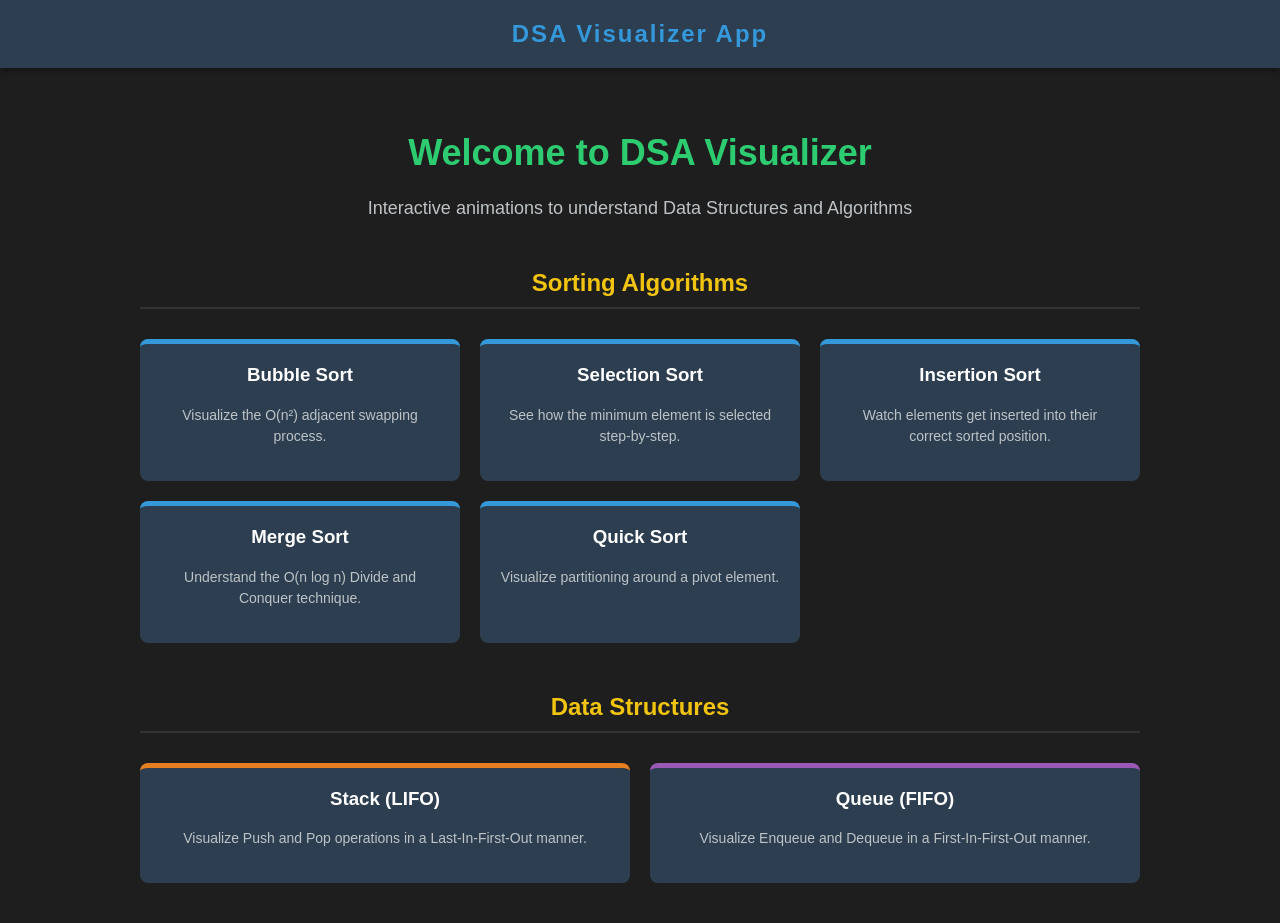
<file: index.html>
<!DOCTYPE html>
<html lang="en">
<head>
    <meta charset="UTF-8">
    <meta name="viewport" content="width=device-width, initial-scale=1.0">
    <title>DSA Visualizer Master</title>
    <link rel="stylesheet" href="style.css">
</head>
<body>
    <nav class="navbar">
        <div class="logo">DSA Visualizer App</div>
    </nav>

    <div class="container">
        <header class="hero">
            <h1>Welcome to DSA Visualizer</h1>
            <p>Interactive animations to understand Data Structures and Algorithms</p>
        </header>

        <h2 class="section-title">Sorting Algorithms</h2>
        <div class="grid">
            <a href="Bubble sort/Bubble_idx.html" class="card">
                <h3>Bubble Sort</h3>
                <p>Visualize the O(n²) adjacent swapping process.</p>
            </a>
            <a href="Selection sort/selection.html" class="card">
                <h3>Selection Sort</h3>
                <p>See how the minimum element is selected step-by-step.</p>
            </a>
            <a href="insertion sort/insertion.html" class="card">
                <h3>Insertion Sort</h3>
                <p>Watch elements get inserted into their correct sorted position.</p>
            </a>
            <a href="merge sort/merge.html" class="card">
                <h3>Merge Sort</h3>
                <p>Understand the O(n log n) Divide and Conquer technique.</p>
            </a>
            <a href="Quick sort/quick.html" class="card">
                <h3>Quick Sort</h3>
                <p>Visualize partitioning around a pivot element.</p>
            </a>
        </div>

        <h2 class="section-title" style="margin-top: 50px;">Data Structures</h2>
        <div class="grid">
            <a href="Stack/stack.html" class="card" style="border-top-color: #e67e22;">
                <h3>Stack (LIFO)</h3>
                <p>Visualize Push and Pop operations in a Last-In-First-Out manner.</p>
            </a>
            <a href="Queue/queue.html" class="card" style="border-top-color: #9b59b6;">
                <h3>Queue (FIFO)</h3>
                <p>Visualize Enqueue and Dequeue in a First-In-First-Out manner.</p>
            </a>
        </div>
    </div>
</body>
</html>
</file>
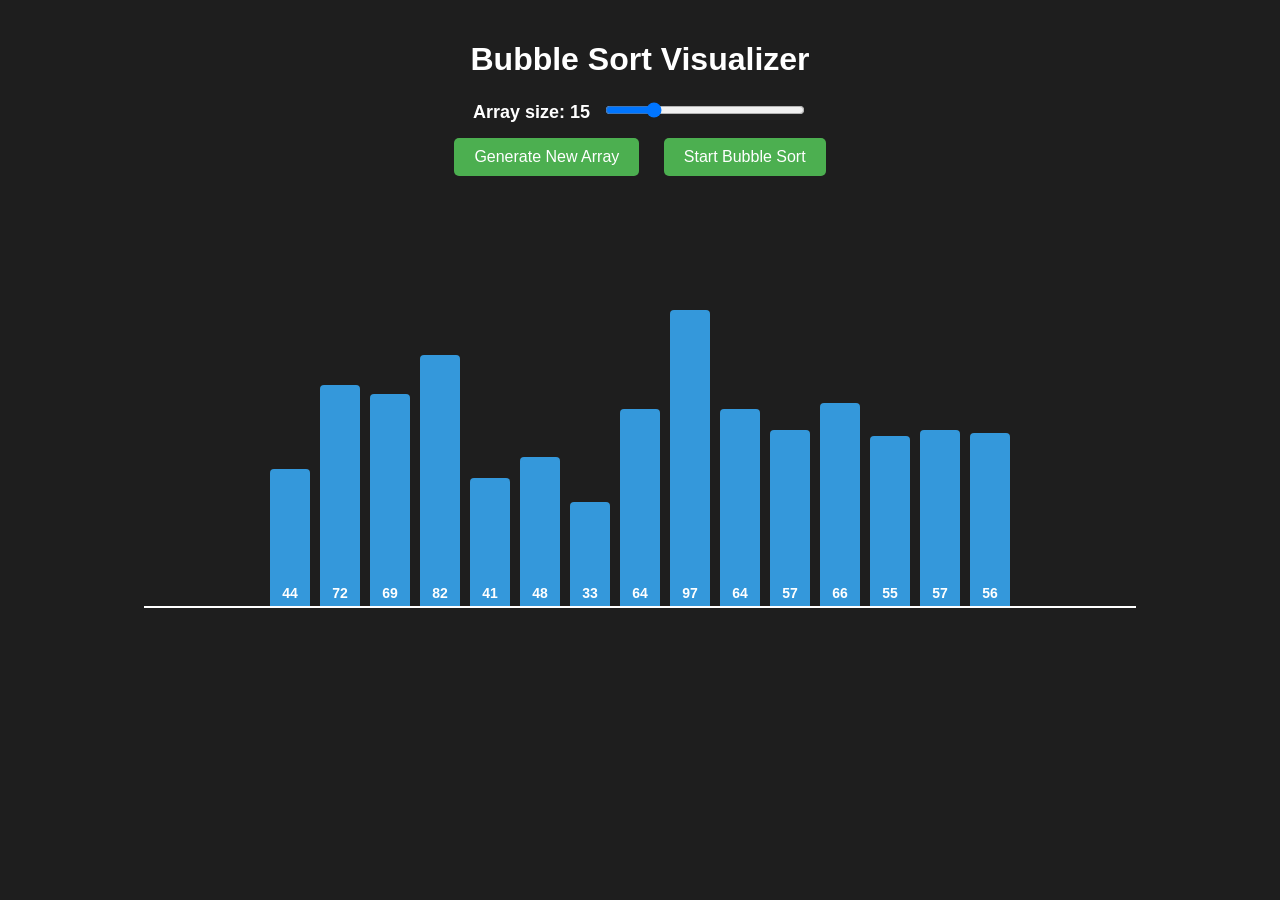
<file: Bubble sort/Bubble_idx.html>
<!DOCTYPE html>
<html lang="en">
<head>
    <meta charset="UTF-8">
    <meta name="viewport" content="width=device-width, initial-scale=1.0">
    <title>Bubble Sort Visualizer</title>
    <link rel="stylesheet" href="Bubble_cs.css">
</head>
<body>
    <div class="header">
        <h1>Bubble Sort Visualizer</h1>
        <div class="controls">
            <div class="slider-container">
                <label for="size-slider">Array size: 
                    <span id = "size-value">15</span>
                </label>
                <input type="range" id = "size-slider" min = "5" max = "50" value = "15">
            </div>
            <button id="generate-btn">Generate New Array</button>
            <button id="sort-btn">Start Bubble Sort</button>
        </div>
    </div>
    
    <div id="array-container"></div>

    <script src="bubble_st.js"></script>
</body>
</html>
</file>
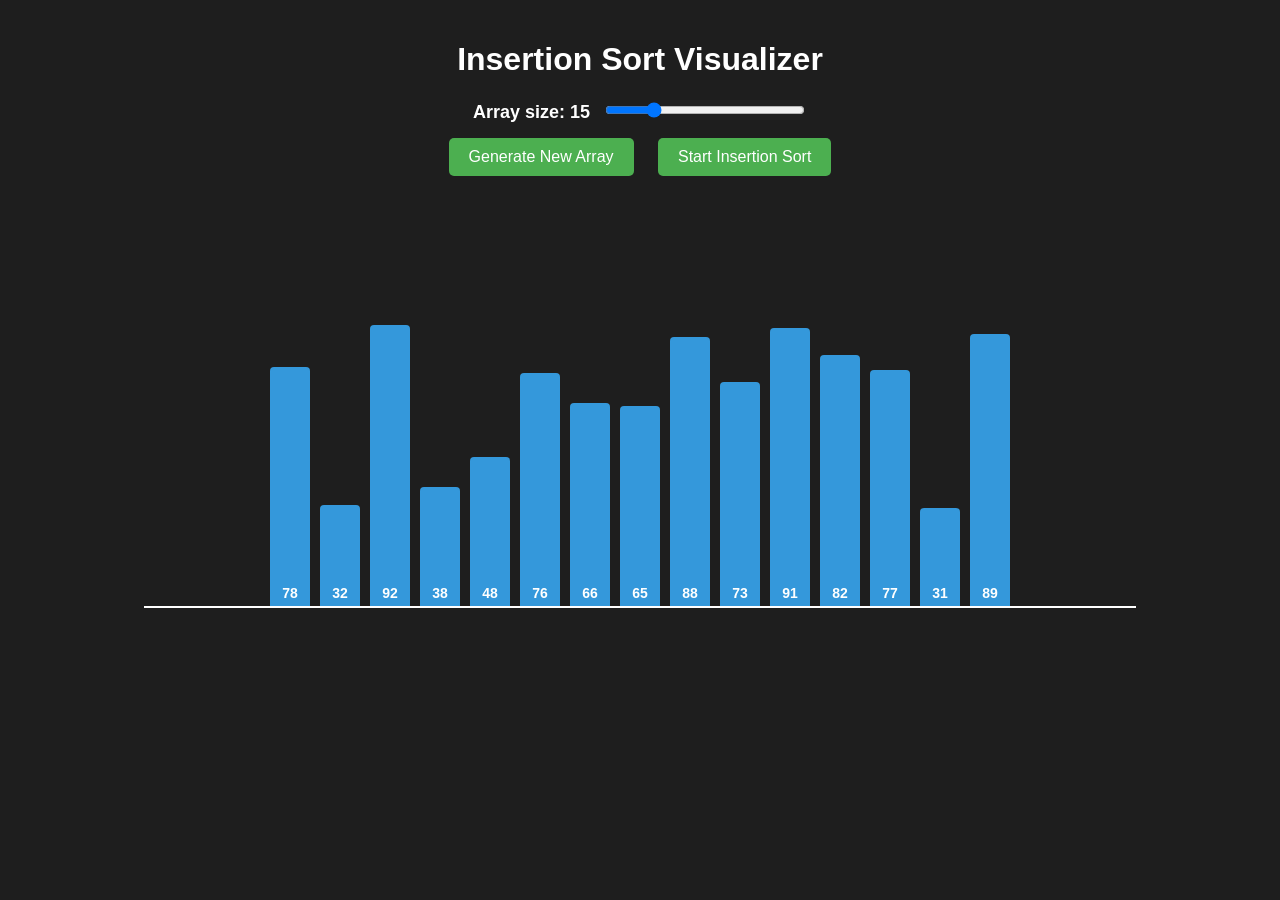
<file: insertion sort/insertion.html>
<!DOCTYPE html>
<html lang="en">
<head>
    <meta charset="UTF-8">
    <meta name="viewport" content="width=device-width, initial-scale=1.0">
    <title>Insertion Sort Visualizer</title>
    <link rel="stylesheet" href="insertion.css">
</head>
<body>
    <div class="header">
        <h1>Insertion Sort Visualizer</h1>
        <div class="controls">
            <div class="slider-container">
                <label for="size-slider">Array size: 
                    <span id = "size-value">15</span>
                </label>
                <input type="range" id = "size-slider" min = "5" max = "50" value = "15">
            </div>
            <button id="generate-btn">Generate New Array</button>
            <button id="sort-btn">Start Insertion Sort</button>
        </div>
    </div>
    
    <div id="array-container"></div>

    <script src="insertion.js"></script>
</body>
</html>
</file>
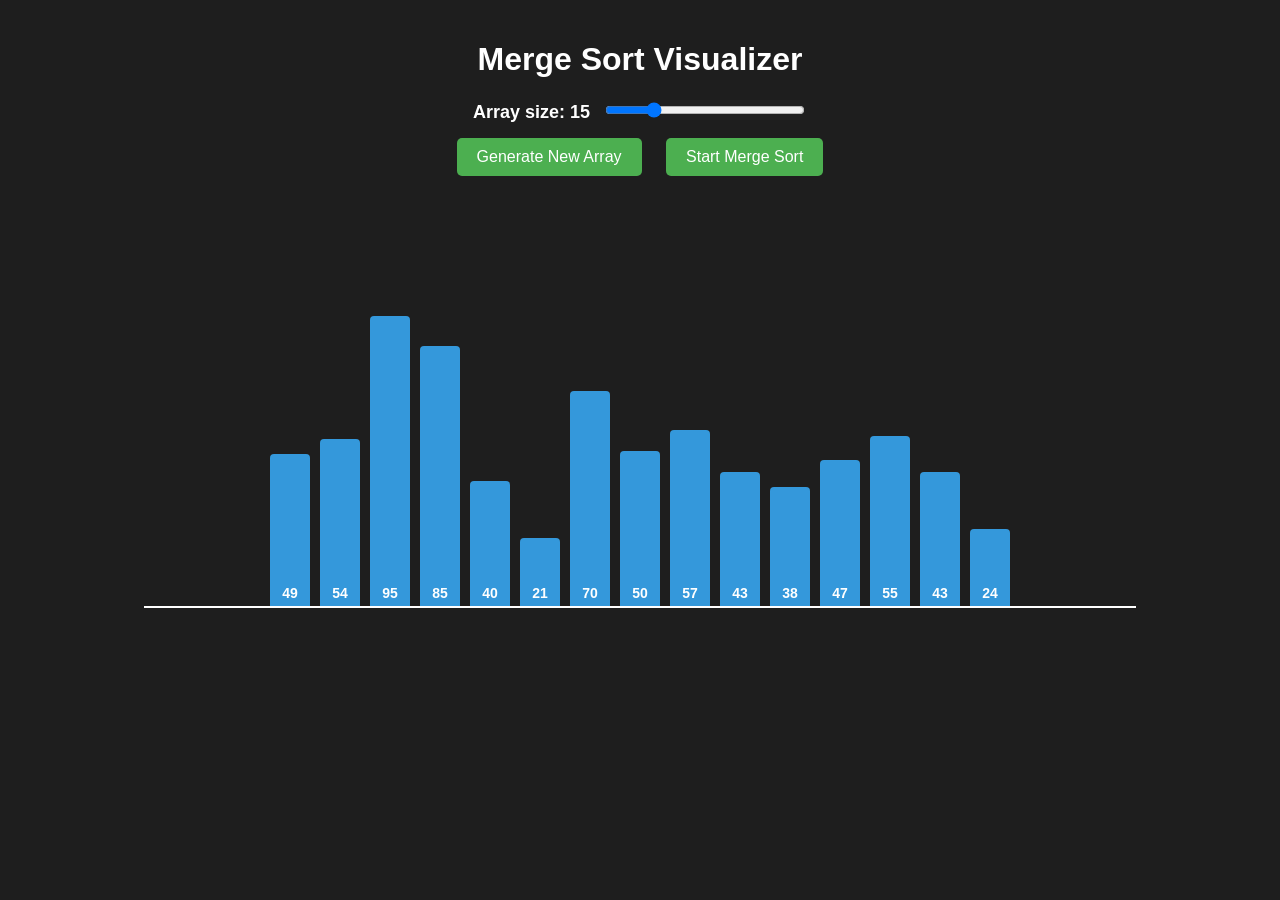
<file: merge sort/merge.html>
<!DOCTYPE html>
<html lang="en">
<head>
    <meta charset="UTF-8">
    <meta name="viewport" content="width=device-width, initial-scale=1.0">
    <title>Merge Sort Visualizer</title>
    <link rel="stylesheet" href="merge.css">
</head>
<body>
    <div class="header">
        <h1>Merge Sort Visualizer</h1>
        <div class="controls">
            <div class="slider-container">
                <label for="size-slider">Array size: 
                    <span id = "size-value">15</span>
                </label>
                <input type="range" id = "size-slider" min = "5" max = "50" value = "15">
            </div>
            <button id="generate-btn">Generate New Array</button>
            <button id="sort-btn">Start Merge Sort</button>
        </div>
    </div>
    
    <div id="array-container"></div>

    <script src="merge.js"></script>
</body>
</html>
</file>
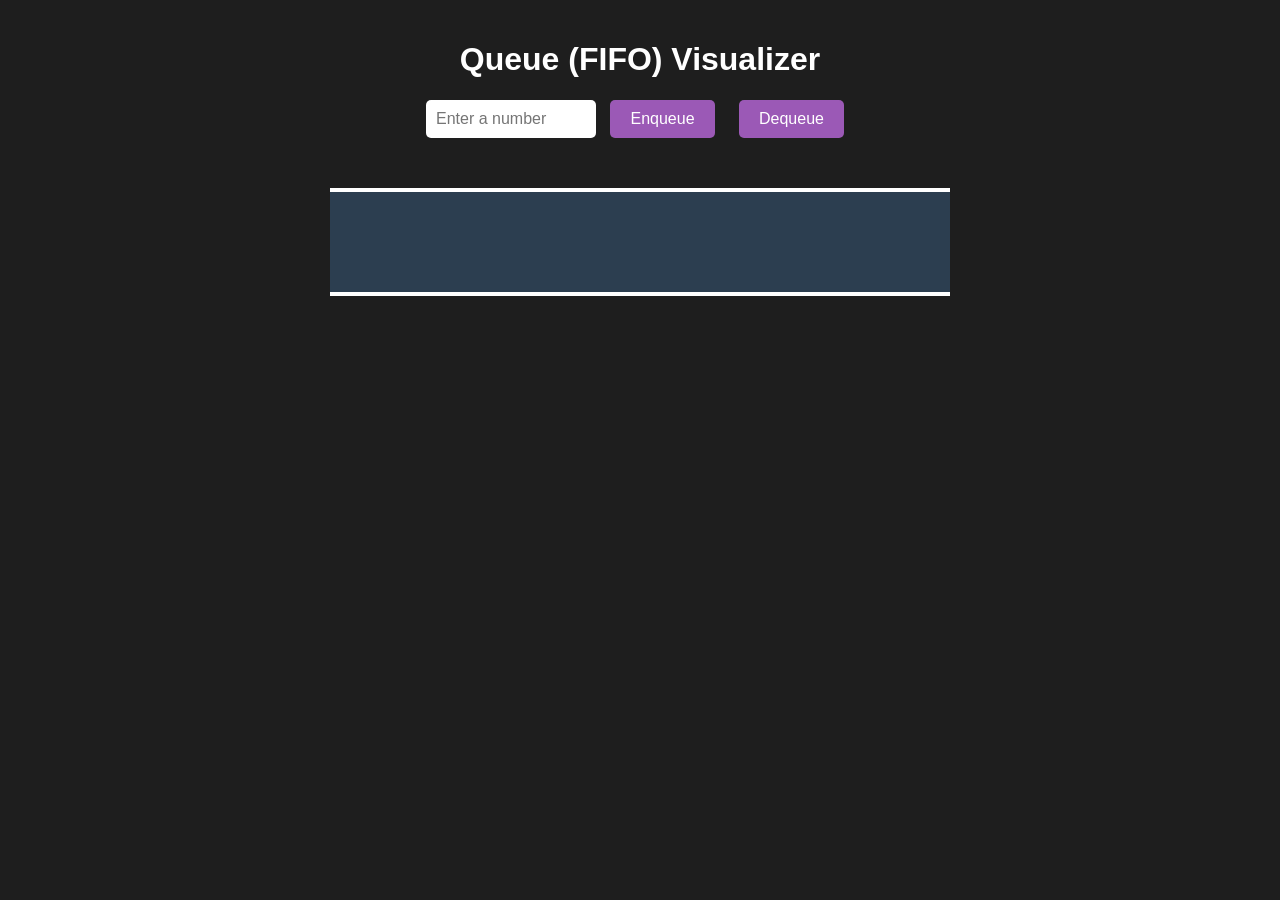
<file: Queue/queue.html>
<!DOCTYPE html>
<html lang="en">
<head>
    <meta charset="UTF-8">
    <meta name="viewport" content="width=device-width, initial-scale=1.0">
    <title>Queue Visualizer</title>
    <link rel="stylesheet" href="queue.css">
</head>
<body>
    <div class="header">
        <h1>Queue (FIFO) Visualizer</h1>
        <div class="controls">
            <input type="number" id="queue-input" placeholder="Enter a number" />
            <button id="enqueue-btn">Enqueue</button>
            <button id="dequeue-btn">Dequeue</button>
        </div>
    </div>
    
    <div id="queue-container"></div>

    <script src="queue.js"></script>
</body>
</html>
</file>
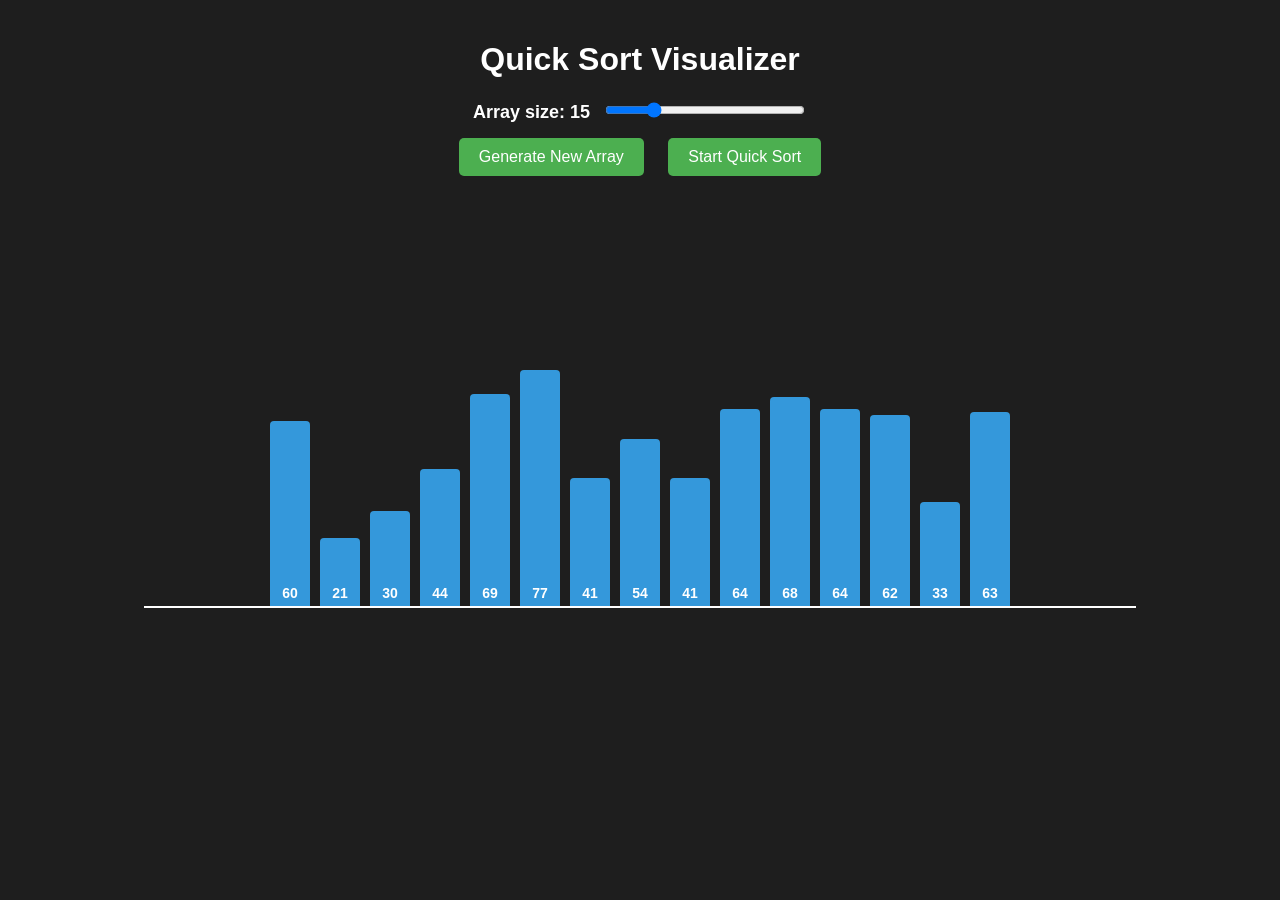
<file: Quick sort/quick.html>
<!DOCTYPE html>
<html lang="en">
<head>
    <meta charset="UTF-8">
    <meta name="viewport" content="width=device-width, initial-scale=1.0">
    <title>Quick Sort Visualizer</title>
    <link rel="stylesheet" href="quick.css">
</head>
<body>
    <div class="header">
        <h1>Quick Sort Visualizer</h1>
        <div class="controls">
            <div class="slider-container">
                <label for="size-slider">Array size: 
                    <span id = "size-value">15</span>
                </label>
                <input type="range" id = "size-slider" min = "5" max = "50" value = "15">
            </div>
            <button id="generate-btn">Generate New Array</button>
            <button id="sort-btn">Start Quick Sort</button>
        </div>
    </div>
    
    <div id="array-container"></div>

    <script src="quick.js"></script>
</body>
</html>
</file>
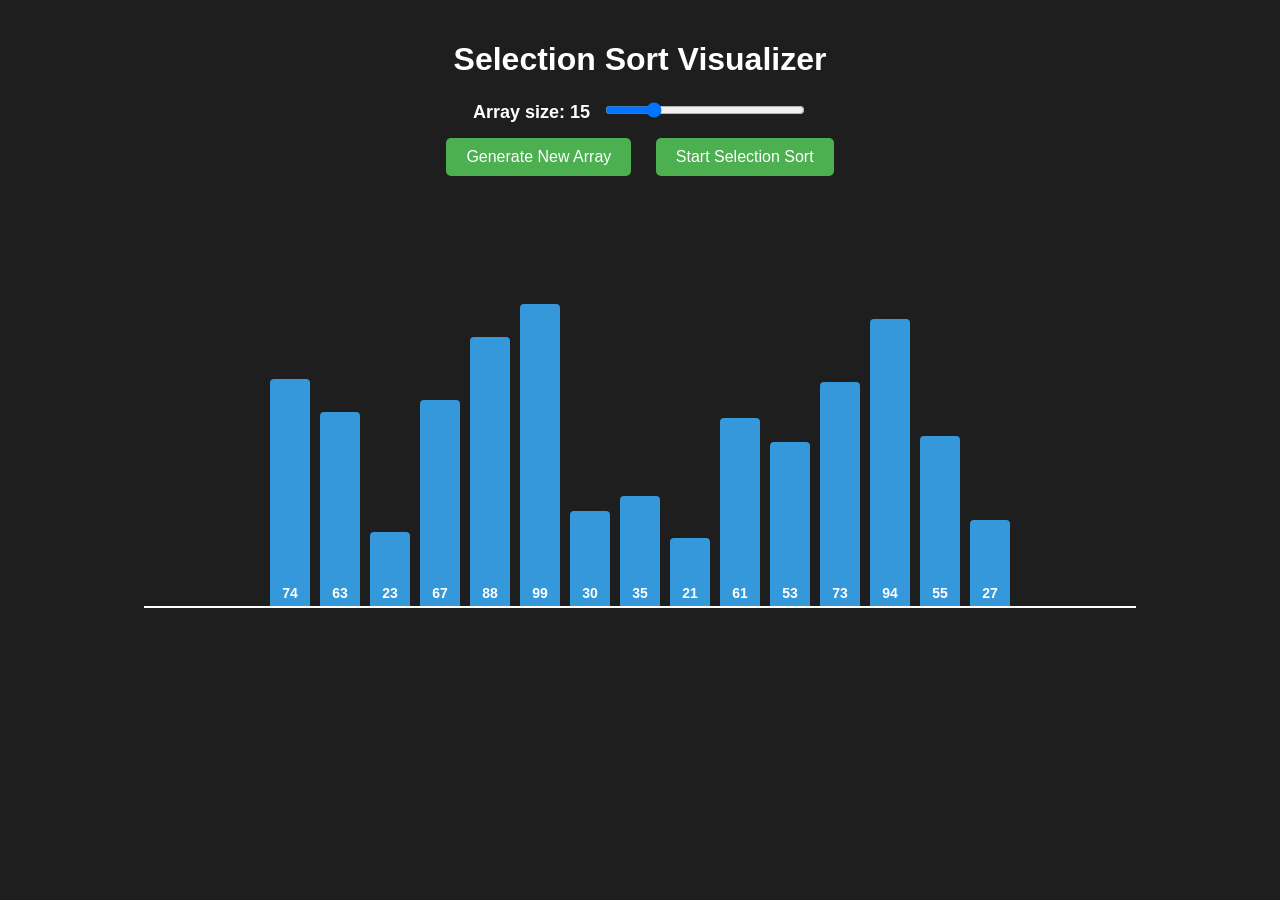
<file: Selection sort/selection.html>
<!DOCTYPE html>
<html lang="en">
<head>
    <meta charset="UTF-8">
    <meta name="viewport" content="width=device-width, initial-scale=1.0">
    <title>Selection Sort Visualizer</title>
    <link rel="stylesheet" href="selection.css">
</head>
<body>
    <div class="header">
        <h1>Selection Sort Visualizer</h1>
        <div class="controls">
            <div class="slider-container">
                <label for="size-slider">Array size: 
                    <span id = "size-value">15</span>
                </label>
                <input type="range" id = "size-slider" min = "5" max = "50" value = "15">
            </div>
            <button id="generate-btn">Generate New Array</button>
            <button id="sort-btn">Start Selection Sort</button>
        </div>
    </div>
    
    <div id="array-container"></div>

    <script src="seletion.js"></script>
</body>
</html>
</file>
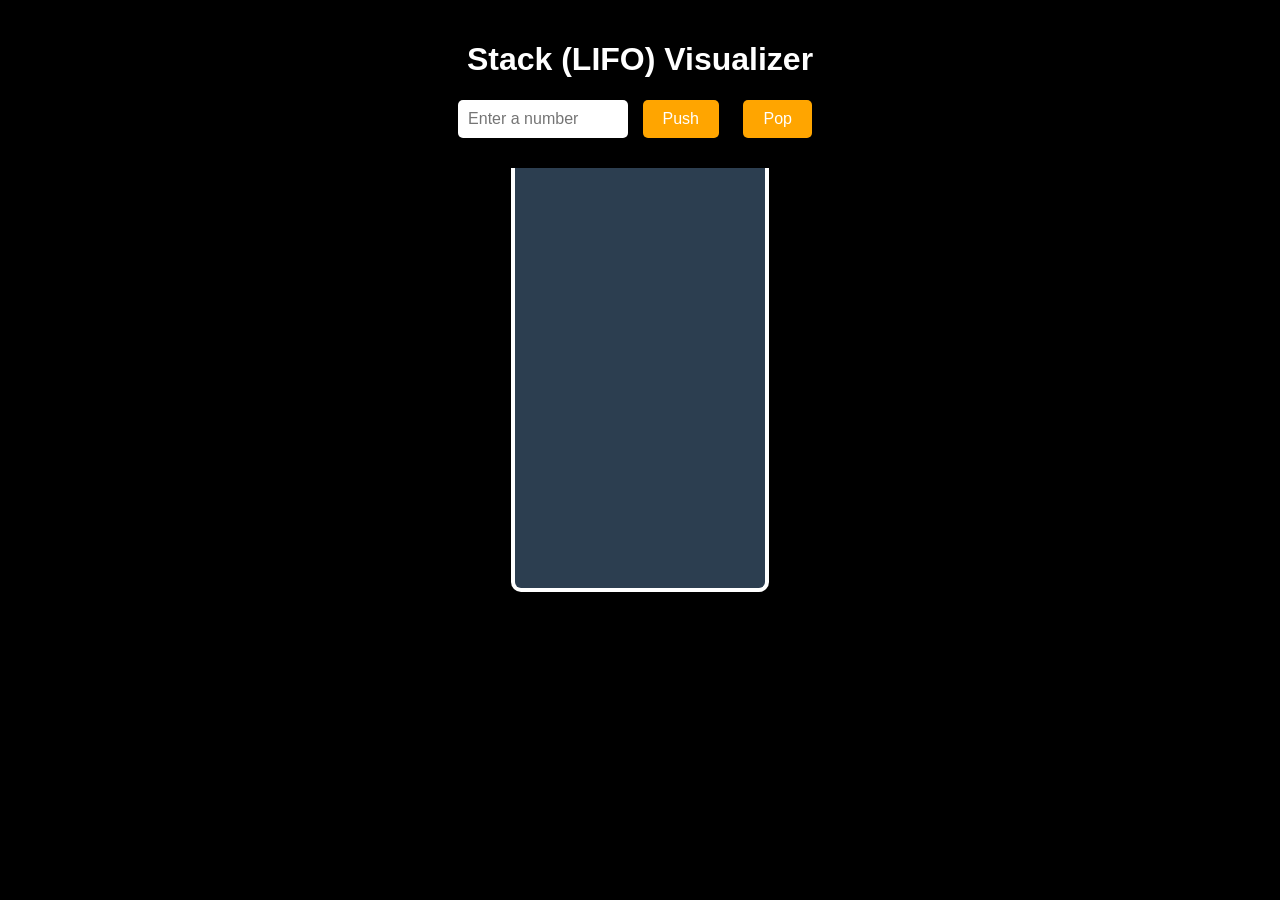
<file: Stack/stack.html>
<!DOCTYPE html>
<html lang="en">
<head>
    <meta charset="UTF-8">
    <meta name="viewport" content="width=device-width, initial-scale=1.0">
    <title>Stack Visualizer</title>
    <link rel="stylesheet" href="stack.css">
</head>
<body>
    <div class="header">
        <h1>Stack (LIFO) Visualizer</h1>
        <div class="controls">
            <input type="number" id="stack-input" placeholder="Enter a number" />
            <button id="push-btn">Push</button>
            <button id="pop-btn">Pop</button>
        </div>
    </div>
    
    <div id="stack-container"></div>

    <script src="stack.js"></script>
</body>
</html>
</file>
<file: style.css>
body {
    font-family: Arial, sans-serif;
    background-color: #1e1e1e;
    color: white;
    margin: 0;
    padding: 0;
}

/* Navbar Styling */
.navbar {
    background-color: #2c3e50;
    padding: 20px;
    text-align: center;
    box-shadow: 0 4px 6px rgba(0,0,0,0.3);
}

.navbar .logo {
    font-size: 24px;
    font-weight: bold;
    color: #3498db;
    letter-spacing: 2px;
}

/* Main Container */
.container {
    max-width: 1000px;
    margin: 0 auto;
    padding: 40px 20px;
}

.hero {
    text-align: center;
    margin-bottom: 50px;
}

.hero h1 {
    font-size: 36px;
    color: #2ecc71;
}

.hero p {
    font-size: 18px;
    color: #bdc3c7;
}

.section-title {
    text-align: center;
    margin-bottom: 30px;
    color: #f1c40f;
    border-bottom: 2px solid #333;
    padding-bottom: 10px;
}

/* Grid for Cards */
.grid {
    display: grid;
    grid-template-columns: repeat(auto-fit, minmax(250px, 1fr));
    gap: 20px;
}

/* Individual Cards */
.card {
    background-color: #2c3e50;
    padding: 20px;
    border-radius: 8px;
    text-decoration: none;
    color: white;
    text-align: center;
    border-top: 5px solid #3498db;
    transition: transform 0.3s ease, box-shadow 0.3s ease;
}

.card:hover {
    transform: translateY(-10px);
    box-shadow: 0 10px 20px rgba(0,0,0,0.5);
    background-color: #34495e;
}

.card h3 {
    margin-top: 0;
    color: white;
}

.card p {
    color: #bdc3c7;
    font-size: 14px;
    line-height: 1.5;
}
</file>
<file: Bubble sort/Bubble_cs.css>
body {
  font-family: Arial, sans-serif;
  background-color: #1e1e1e;
  color: white;
  text-align: center;
  margin: 0;
  padding: 20px;
}

.controls {
  margin-bottom: 30px;
}

button {
  padding: 10px 20px;
  margin: 0 10px;
  font-size: 16px;
  cursor: pointer;
  background-color: #4CAF50;
  color: white;
  border: none;
  border-radius: 5px;
  transition: background-color 0.3s;
}

button:hover {
  background-color: #45a049;
}

button:disabled {
  background-color: #555;
  cursor: not-allowed;
}

#array-container {
  display: flex;
  justify-content: center;
  align-items: flex-end;
  height: 400px;
  margin: 0 auto;
  width: 80%;
  border-bottom: 2px solid #fff;
}

.bar {
  width: 35px;
  margin: 0 5px;
  background-color: #3498db;
  display: flex;
  justify-content: center;
  align-items: flex-end;
  color: white;
  font-size: 14px;
  font-weight: bold;
  padding-bottom: 5px;
  border-radius: 4px 4px 0 0;
  transition: height 0.2s ease;
}
.slider-container {
  margin-bottom: 15px;
  font-size: 18px;
  font-weight: bold;
}

#size-slider {
  width: 200px;
  margin-left: 10px;
  cursor: pointer;
}
</file>
<file: insertion sort/insertion.css>
body {
    font-family: Arial, sans-serif;
    background-color: #1e1e1e;
    color: white;
    text-align: center;
    margin: 0;
    padding: 20px;
}

.controls {
    margin-bottom: 30px;
}

button {
    padding: 10px 20px;
    margin: 0 10px;
    font-size: 16px;
    cursor: pointer;
    background-color: #4CAF50;
    color: white;
    border: none;
    border-radius: 5px;
    transition: background-color 0.3s;
}

button:hover {
    background-color: #45a049;
}

button:disabled {
    background-color: #555;
    cursor: not-allowed;
}

#array-container {
    display: flex;
    justify-content: center;
    align-items: flex-end;
    height: 400px;
    margin: 0 auto;
    width: 80%;
    border-bottom: 2px solid #fff;
}

.bar {
    width: 35px;
    margin: 0 5px;
    background-color: #3498db;
    display: flex;
    justify-content: center;
    align-items: flex-end;
    color: white;
    font-size: 14px;
    font-weight: bold;
    padding-bottom: 5px;
    border-radius: 4px 4px 0 0;
    transition: height 0.2s ease;
}
.slider-container {
    margin-bottom: 15px;
    font-size: 18px;
    font-weight: bold;
  }
  
  #size-slider {
    width: 200px;
    margin-left: 10px;
    cursor: pointer;
  }
</file>
<file: merge sort/merge.css>
body {
    font-family: Arial, sans-serif;
    background-color: #1e1e1e;
    color: white;
    text-align: center;
    margin: 0;
    padding: 20px;
}

.controls {
    margin-bottom: 30px;
}

button {
    padding: 10px 20px;
    margin: 0 10px;
    font-size: 16px;
    cursor: pointer;
    background-color: #4CAF50;
    color: white;
    border: none;
    border-radius: 5px;
    transition: background-color 0.3s;
}

button:hover {
    background-color: #45a049;
}

button:disabled {
    background-color: #555;
    cursor: not-allowed;
}

#array-container {
    display: flex;
    justify-content: center;
    align-items: flex-end;
    height: 400px;
    margin: 0 auto;
    width: 80%;
    border-bottom: 2px solid #fff;
}

.bar {
    width: 35px;
    margin: 0 5px;
    background-color: #3498db;
    display: flex;
    justify-content: center;
    align-items: flex-end;
    color: white;
    font-size: 14px;
    font-weight: bold;
    padding-bottom: 5px;
    border-radius: 4px 4px 0 0;
    transition: height 0.2s ease;
}
.slider-container {
    margin-bottom: 15px;
    font-size: 18px;
    font-weight: bold;
  }
  
  #size-slider {
    width: 200px;
    margin-left: 10px;
    cursor: pointer;
  }
</file>
<file: Queue/queue.css>
body {
    font-family: Arial, sans-serif;
    background-color: #1e1e1e;
    color: white;
    text-align: center;
    margin: 0;
    padding: 20px;
}

.controls {
    margin-bottom: 30px;
}

input {
    padding: 10px;
    font-size: 16px;
    border-radius: 5px;
    border: none;
    outline: none;
    width: 150px;
}

button {
    padding: 10px 20px;
    margin: 0 10px;
    font-size: 16px;
    cursor: pointer;
    background-color: #9b59b6; 
    color: white;
    border: none;
    border-radius: 5px;
    transition: background-color 0.3s;
}

button:hover {
    background-color: #8e44ad;
}


#queue-container {
    width: 600px;
    height: 100px;
    border-top: 4px solid #fff;
    border-bottom: 4px solid #fff; 
    margin: 50px auto;
    display: flex;
    align-items: center;
    justify-content: flex-start; 
    padding: 0 10px;
    background-color: #2c3e50;
    overflow-x: hidden;
}

.queue-item {
    min-width: 60px;
    height: 60px;
    margin-right: 10px;
    background-color: #f1c40f; 
    color: #1e1e1e;
    display: flex;
    justify-content: center;
    align-items: center;
    font-size: 18px;
    font-weight: bold;
    border-radius: 5px;
    transition: all 0.3s ease; 
    opacity: 0;
    transform: translateX(50px); 
}
</file>
<file: Quick sort/quick.css>
body {
    font-family: Arial, sans-serif;
    background-color: #1e1e1e;
    color: white;
    text-align: center;
    margin: 0;
    padding: 20px;
}

.controls {
    margin-bottom: 30px;
}

button {
    padding: 10px 20px;
    margin: 0 10px;
    font-size: 16px;
    cursor: pointer;
    background-color: #4CAF50;
    color: white;
    border: none;
    border-radius: 5px;
    transition: background-color 0.3s;
}

button:hover {
    background-color: #45a049;
}

button:disabled {
    background-color: #555;
    cursor: not-allowed;
}

#array-container {
    display: flex;
    justify-content: center;
    align-items: flex-end;
    height: 400px;
    margin: 0 auto;
    width: 80%;
    border-bottom: 2px solid #fff;
}

.bar {
    width: 35px;
    margin: 0 5px;
    background-color: #3498db;
    display: flex;
    justify-content: center;
    align-items: flex-end;
    color: white;
    font-size: 14px;
    font-weight: bold;
    padding-bottom: 5px;
    border-radius: 4px 4px 0 0;
    transition: height 0.2s ease;
}
.slider-container {
    margin-bottom: 15px;
    font-size: 18px;
    font-weight: bold;
  }
  
  #size-slider {
    width: 200px;
    margin-left: 10px;
    cursor: pointer;
  }
</file>
<file: Selection sort/selection.css>
body {
    font-family: Arial, sans-serif;
    background-color: #1e1e1e;
    color: white;
    text-align: center;
    margin: 0;
    padding: 20px;
}

.controls {
    margin-bottom: 30px;
}

button {
    padding: 10px 20px;
    margin: 0 10px;
    font-size: 16px;
    cursor: pointer;
    background-color: #4CAF50;
    color: white;
    border: none;
    border-radius: 5px;
    transition: background-color 0.3s;
}

button:hover {
    background-color: #45a049;
}

button:disabled {
    background-color: #555;
    cursor: not-allowed;
}

#array-container {
    display: flex;
    justify-content: center;
    align-items: flex-end;
    height: 400px;
    margin: 0 auto;
    width: 80%;
    border-bottom: 2px solid #fff;
}

.bar {
    width: 35px;
    margin: 0 5px;
    background-color: #3498db; 
    display: flex;
    justify-content: center;
    align-items: flex-end;
    color: white;
    font-size: 14px;
    font-weight: bold;
    padding-bottom: 5px;
    border-radius: 4px 4px 0 0;
    transition: height 0.2s ease; 
}

.slider-container {
    margin-bottom: 15px;
    font-size: 18px;
    font-weight: bold;
  }
  
  #size-slider {
    width: 200px;
    margin-left: 10px;
    cursor: pointer;
  }
</file>
<file: Stack/stack.css>
body {
    font-family: Arial, sans-serif;
    background-color:black;
    color: white;
    text-align: center;
    margin: 0;
    padding: 20px;
}

.controls {
    margin-bottom: 30px;
}

input {
    padding: 10px;
    font-size: 16px;
    border-radius: 5px;
    border: none;
    outline: none;
    width: 150px;
}

button {
    padding: 10px 20px;
    margin: 0 10px;
    font-size: 16px;
    cursor: pointer;
    background-color: orange; 
    color: white;
    border: none;
    border-radius: 5px;
    transition: background-color 0.3s;
}

button:hover {
    background-color: #e55f05;
}


#stack-container {
    width: 250px;
    height: 400px;
    border: 4px solid #fff;
    border-top: none; 
    border-radius: 0 0 10px 10px;
    margin: 0 auto;
    display: flex;
    flex-direction: column-reverse; 
    align-items: center;
    padding: 10px 0;
    background-color: #2c3e50;
    overflow-y: hidden;
}

.stack-item {
    width: 80%;
    height: 40px;
    margin: 5px 0;
    background-color: #e74c3c; 
    color: white;
    display: flex;
    justify-content: center;
    align-items: center;
    font-size: 18px;
    font-weight: bold;
    border-radius: 5px;
    transition: all 0.3s ease; 
    opacity: 0;
    transform: translateY(-50px); 
}
</file>
